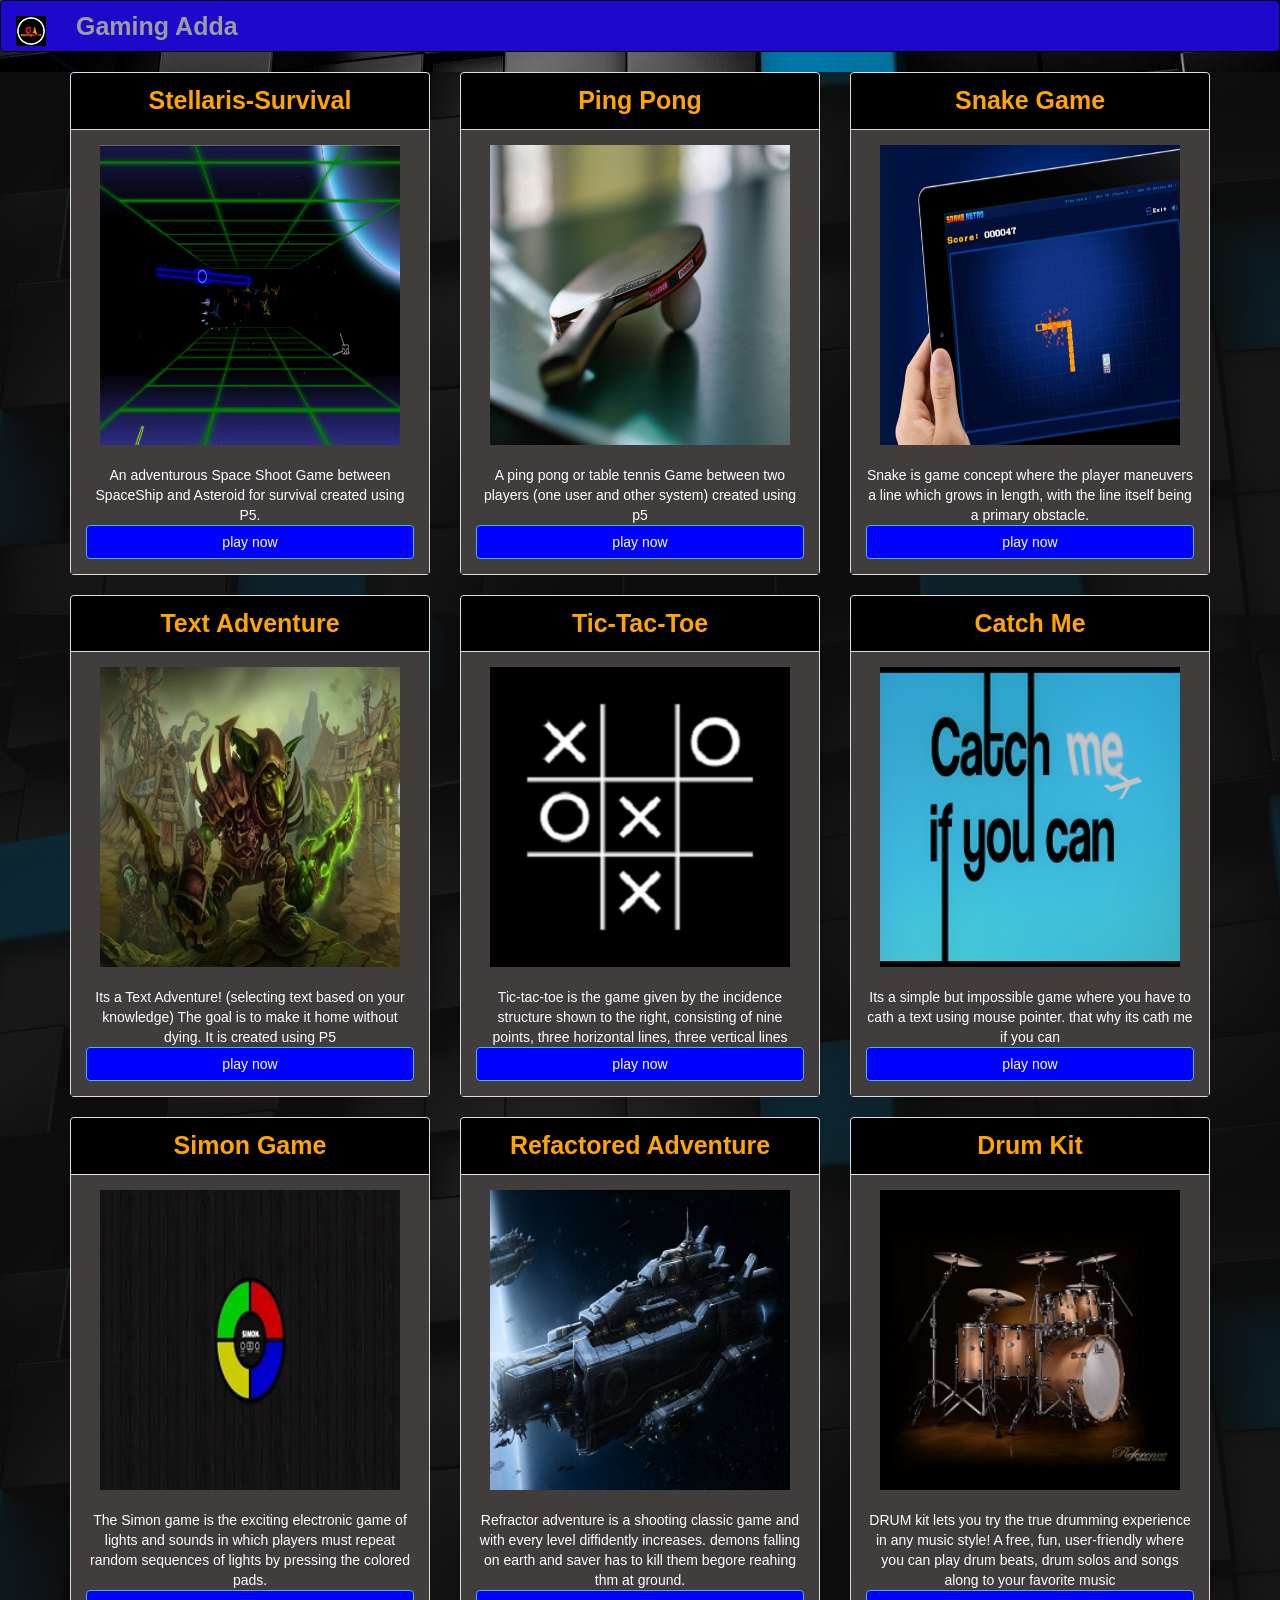
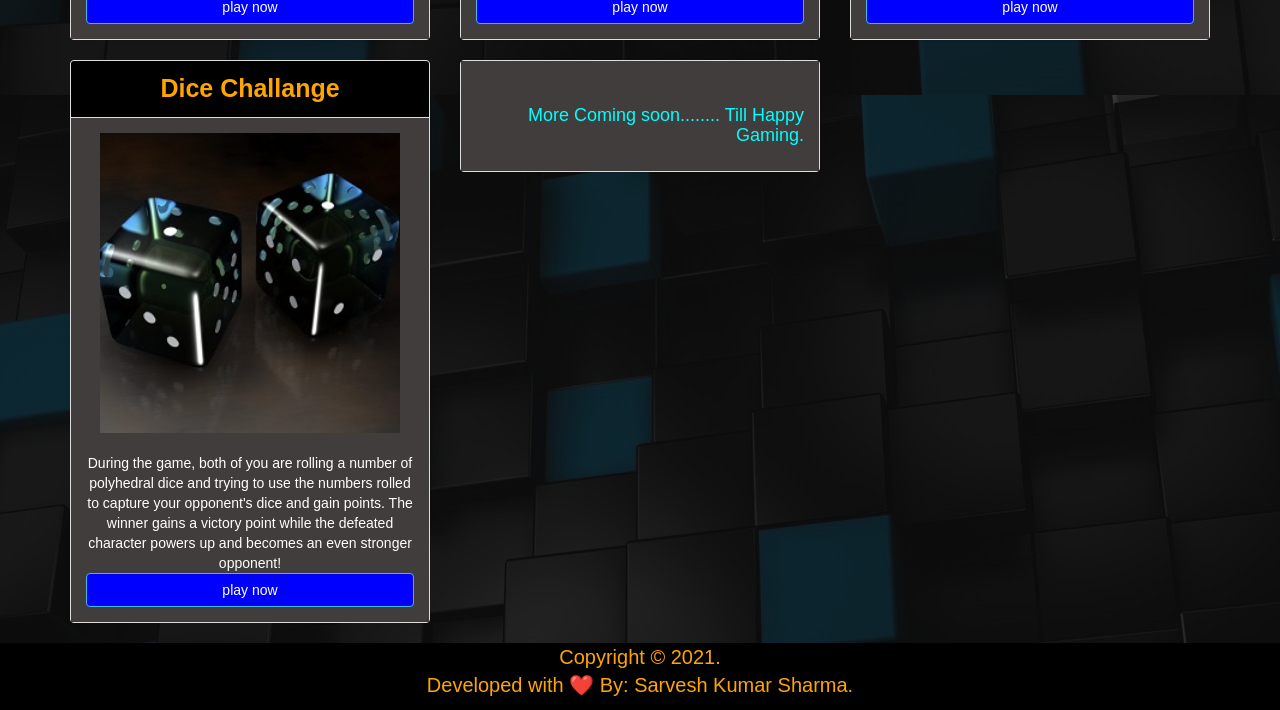
<file: index.html>
<!DOCTYPE html>
<html lang="en">

<head>
    <meta charset="UTF-8">
    <meta name="viewport" content="width=device-width, initial-scale=1.0">
    <title>welcome to Games ADDa</title>
    <link rel="stylesheet" href="https://maxcdn.bootstrapcdn.com/bootstrap/3.3.7/css/bootstrap.min.css">
    <script src="https://ajax.googleapis.com/ajax/libs/jquery/3.2.1/jquery.min.js"></script>
    <script src="https://maxcdn.bootstrapcdn.com/bootstrap/3.3.7/js/bootstrap.min.js"></script>
    <link href="https://fonts.googleapis.com/css?family=Montserrat" rel="stylesheet">
    <link rel="stylesheet" href="css/index.css">
</head>

<body>
    <nav class="navbar navbar-inverse " style="background-color: rgb(29, 9, 204);">
        <div class="container-fluid">
            <div class="navbar-header">
                <a class="navbar-brand" href="#"><img src="re/logo.jpg" width="30" height="30" alt=""></a>
            </div>
            <ul class="nav navbar-nav">
                <li>
                    <a style="font-size: 25px;font-weight: 900;" href="#">Gaming Adda</a>
                </li>
            </ul>
        </div>
    </nav>
    <div style="background-color: rgb(15, 15, 15,0.8); ">
        <div class="container ">
            <div class="row row-style-login-page-pannel ">
                <div class=" col-md-4 col-sm-6 col-xs-12 ">
                    <div class="panel panel-default ">
                        <div class="panel-heading or " style="background-color: black;color: orange; ">Stellaris-Survival</div>
                        <div class="panel-body nacho ">
                            <center>
                                <img class="img-responsive" src="re/space.jpg" height="250" width="250">
                                <br>An adventurous Space Shoot Game between SpaceShip and Asteroid for survival created using P5.<br>
                            </center>

                            <a href="Stellaris Survival/index.html" class="btn btn-info btn btn-primary form-control orange " role="button " target="blank ">play now</a>
                        </div>
                    </div>
                </div>
                <div class=" col-md-4 col-sm-6 col-xs-12 ">
                    <div class="panel panel-default ">
                        <div class="panel-heading or " style="background-color: black;color: orange; ">Ping Pong</div>
                        <div class="panel-body nacho ">
                            <center>
                                <img class="img-responsive" src="re/ping pong.jpg" height="250" width="250">
                                <br>A ping pong or table tennis Game between two players (one user and other system) created using p5<br>
                            </center>

                            <a href="Ping Pong/index.html" class="btn btn-info btn btn-primary form-control orange " role="button " target="blank ">play now</a>
                        </div>
                    </div>
                </div>
                <div class=" col-md-4 col-sm-6 col-xs-12 ">
                    <div class="panel panel-default ">
                        <div class="panel-heading or " style="background-color: black;color: orange; ">Snake Game</div>
                        <div class="panel-body nacho ">
                            <center>
                                <img class="img-responsive " src="re/snakegame.jpg" height="250" width="250">
                                <br>Snake is game concept where the player maneuvers a line which grows in length, with the line itself being a primary obstacle. <br>
                            </center>

                            <a href="Snake eat Game/index.html" class="btn btn-info btn btn-primary form-control orange " role="button " target="blank ">play now</a>
                        </div>
                    </div>
                </div>
                <div class=" col-md-4 col-sm-6 col-xs-12 ">
                    <div class="panel panel-default ">
                        <div class="panel-heading or " style="background-color: black;color: orange; ">Text Adventure</div>
                        <div class="panel-body nacho ">
                            <center>
                                <img class="img-responsive " src="re/textadventure.jpg" height="250" width="250">
                                <br>Its a Text Adventure! (selecting text based on your knowledge) The goal is to make it home without dying. It is created using P5<br>
                            </center>

                            <a href="Text Adventure/index.html " class="btn btn-info btn btn-primary form-control orange " role="button " target="blank ">play now</a>
                        </div>
                    </div>
                </div>
                <div class=" col-md-4 col-sm-6 col-xs-12 ">
                    <div class="panel panel-default ">
                        <div class="panel-heading or " style="background-color: black;color: orange; ">Tic-Tac-Toe</div>
                        <div class="panel-body nacho ">
                            <center>
                                <img class="img-responsive " src="re/tic.jpg " height="250 " width="250 ">
                                <br>Tic-tac-toe is the game given by the incidence structure shown to the right, consisting of nine points, three horizontal lines, three vertical lines<br>
                            </center>

                            <a href="Tic-Tac-Toe/index.html " class="btn btn-info btn btn-primary form-control orange " role="button " target="blank ">play now</a>
                        </div>
                    </div>
                </div>
                <div class=" col-md-4 col-sm-6 col-xs-12 ">
                    <div class="panel panel-default ">
                        <div class="panel-heading or " style="background-color: black;color: orange; ">Catch Me</div>
                        <div class="panel-body nacho ">
                            <center>
                                <img class="img-responsive " src="re/catch.jpg" height="250 " width="250 ">
                                <br>Its a simple but impossible game where you have to cath a text using mouse pointer. that why its cath me if you can<br>
                            </center>

                            <a href="Catch Me If You Can/index.html " class="btn btn-info btn btn-primary form-control orange " role="button " target="blank ">play now</a>
                        </div>
                    </div>
                </div>
                <div class=" col-md-4 col-sm-6 col-xs-12 ">
                    <div class="panel panel-default ">
                        <div class="panel-heading or " style="background-color: black;color: orange; ">Simon Game</div>
                        <div class=" panel-body nacho ">
                            <center>
                                <img class="img-responsive " src="re/simon.jpg " height="250 " width="250 ">
                                <br>The Simon game is the exciting electronic game of lights and sounds in which players must repeat random sequences of lights by pressing the colored pads.
                                <br>
                            </center>
                            <a href="Simon Game/index.html" class="btn btn-info btn btn-primary form-control orange " role="button " target="blank ">play now</a>
                        </div>
                    </div>
                </div>
                <div class=" col-md-4 col-sm-6 col-xs-12 ">
                    <div class="panel panel-default ">
                        <div class="panel-heading or " style="background-color: black;color: orange; ">Refactored Adventure</div>
                        <div class="panel-body nacho ">
                            <center> <img class="img-responsive " src="re/invasion.jpg " height="250 " width="250 ">
                                <br>Refractor adventure is a shooting classic game and with every level diffidently increases. demons falling on earth and saver has to kill them begore reahing thm at ground.
                                <br>
                            </center>
                            <a href="refactored adventure/index.html" class="btn btn-info btn btn-primary form-control orange " role="button " target="blank ">play now</a>

                        </div>
                    </div>
                </div>

                <div class=" col-md-4 col-sm-6 col-xs-12 ">
                    <div class="panel panel-default ">
                        <div class="panel-heading or " style="background-color: black;color: orange; ">Drum Kit</div>
                        <div class="panel-body nacho ">
                            <center>
                                <img class="img-responsive " src="re/drum.jpg " height="250 " width="250 ">
                                <br>DRUM kit lets you try the true drumming experience in any music style! A free, fun, user-friendly where you can play drum beats, drum solos and songs along to your favorite music<br>
                            </center>

                            <a href="Drum Kit/index.html " class="btn btn-info btn btn-primary form-control orange " role="button " target="blank ">play now</a>
                        </div>
                    </div>
                </div>
                <div class=" col-md-4 col-sm-6 col-xs-12 ">
                    <div class="panel panel-default ">
                        <div class="panel-heading or " style="background-color: black;color: orange; ">Dice Challange</div>
                        <div class="panel-body nacho ">
                            <center>
                                <img class="img-responsive " src="re/dice.jpg " height="250 " width="250 ">
                                <br>During the game, both of you are rolling a number of polyhedral dice and trying to use the numbers rolled to capture your opponent's dice and gain points. The winner gains a victory point while the defeated character powers up and becomes an even stronger opponent!<br>
                            </center>

                            <a href="Dicee Challenge/dicee.html " class="btn btn-info btn btn-primary form-control orange " role="button " target="blank ">play now</a>
                        </div>
                    </div>
                </div>
                <div class=" col-md-4 col-sm-6 col-xs-12 ">
                    <div class="panel panel-default ">
                        <div class="panel-body nacho ">
                            <h4 style="color:aqua; text-align: right; margin-top: 3rem;">More Coming soon........ Till Happy Gaming.</h5>
                        </div>
                    </div>
                </div>
                
            </div>
        </div>
    </div>
    <nav class="footer-copyright ">
        <div class="container-fluid " style="background-color: black; color: #888 ">
            <p style="font-size: 20px; text-align: center; color: orange; ">
                Copyright © 2021. <br> Developed with ❤️ By: Sarvesh Kumar Sharma.
            </p>
        </div>
    </nav>
</body>

</html>
</file>
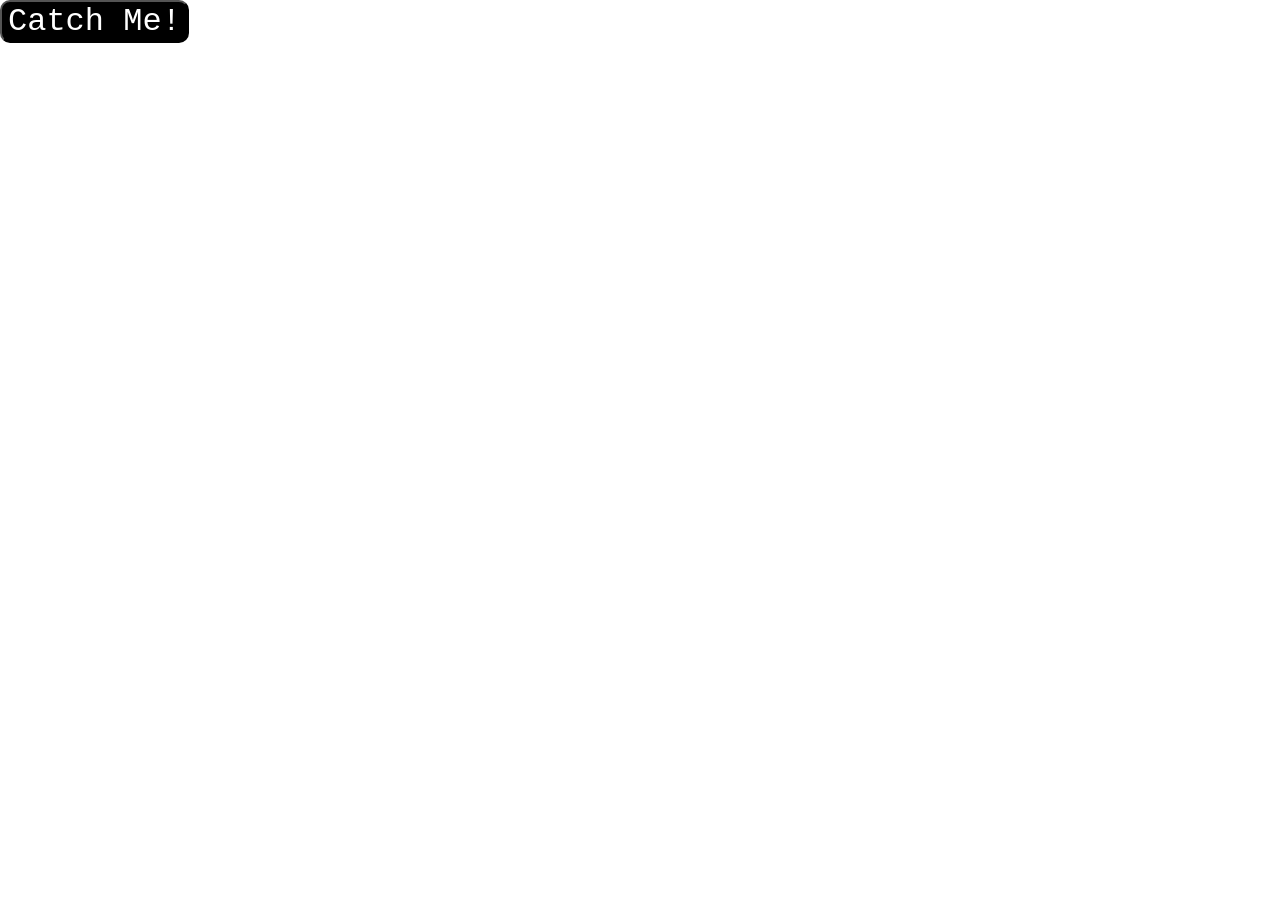
<file: Catch Me If You Can/index.html>
<!--Version 3 Final Version-->
<!DOCTYPE html>
<html lang="en">

<head>
    <meta charset="UTF-8" />
    <meta name="viewport" content="width=device-width, initial-scale=1.0" />
    <meta http-equiv="X-UA-Compatible" content="ie=edge" />
    <title>Catch Me</title>
    <script defer src="script.js"></script>
    <style>
        body {
            margin: 0;
            width: 100vw;
            height: 100vh;
            overflow: hidden;
        }
        
        #evil-button {
            position: absolute;
            white-space: nowrap;
            font-size: 2rem;
            background-color: black;
            color: white;
            border-radius: 10px;
            font-family: "Courier New", Courier, monospace;
        }
    </style>
</head>

<body>
    <button id="evil-button">Catch Me!</button>



</body>

</html>
</file>
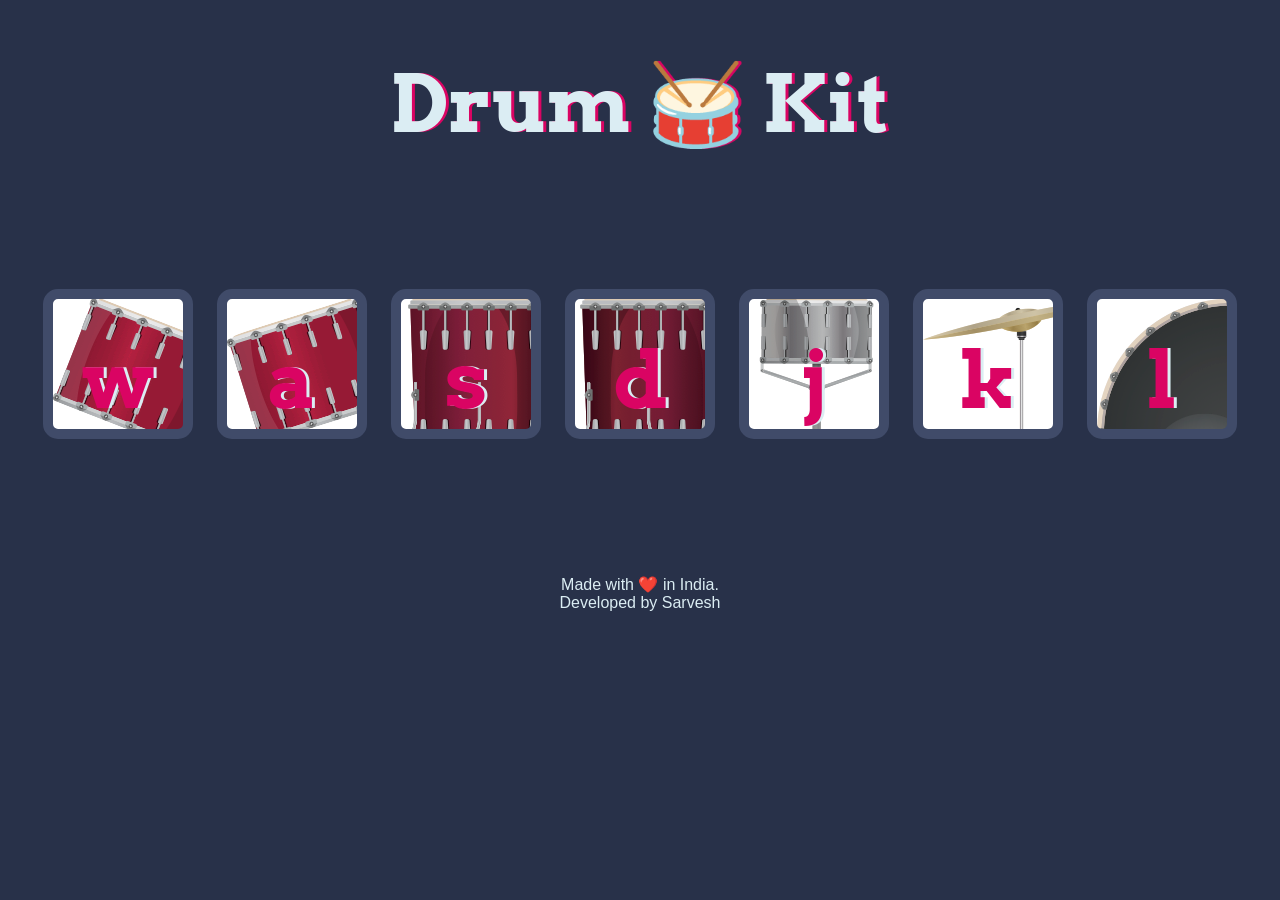
<file: Drum Kit/index.html>
<!DOCTYPE html>
<html lang="en" dir="ltr">

<head>
    <meta charset="utf-8">
    <title>Drum Kit</title>
    <link rel="stylesheet" href="styles.css">
    <link href="https://fonts.googleapis.com/css?family=Arvo" rel="stylesheet">
</head>

<body>
    <h1 id="title">Drum 🥁 Kit</h1>
    <div class="set">
        <button class="w drum">w</button>
        <button class="a drum">a</button>
        <button class="s drum">s</button>
        <button class="d drum">d</button>
        <button class="j drum">j</button>
        <button class="k drum">k</button>
        <button class="l drum">l</button>
    </div>


    <script src="index.js" charset="utf-8"></script>

    <footer>
        Made with ❤️ in India. <br> Developed by Sarvesh
    </footer>
</body>

</html>
</file>
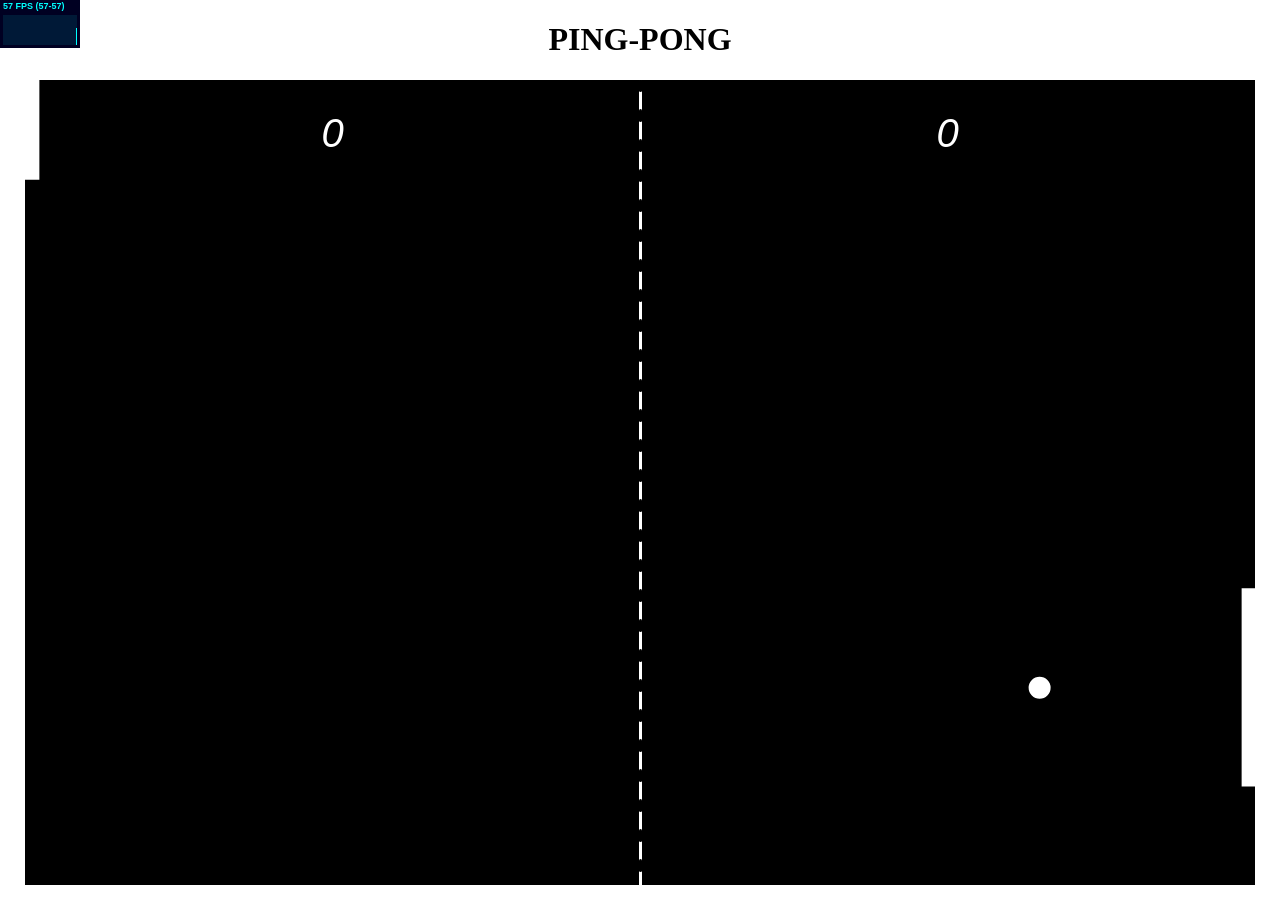
<file: Ping Pong/index.html>
<!DOCTYPE html>
<html>

<head></head>

<body>
<h1 align="center"> PING-PONG</h1>
  <div id="game_window" align="center">
    <script src="p5.min.js"></script>
    <script src="addons/p5.dom.min.js"></script>
    <script src="addons/p5.sound.min.js"></script>

    <script src="sketch.js"></script>
    <script src="ball.js"></script>
    <script src="bar.js"></script>




    <script>
      (function () { var script = document.createElement('script'); script.onload = function () { var stats = new Stats(); stats.domElement.style.cssText = 'position:fixed;left:0;top:0;z-index:10000'; document.body.appendChild(stats.domElement); requestAnimationFrame(function loop() { stats.update(); requestAnimationFrame(loop) }); }; script.src = 'stats.js'; document.head.appendChild(script); })()
    </script>

  </div>


</body>

</html>
</file>
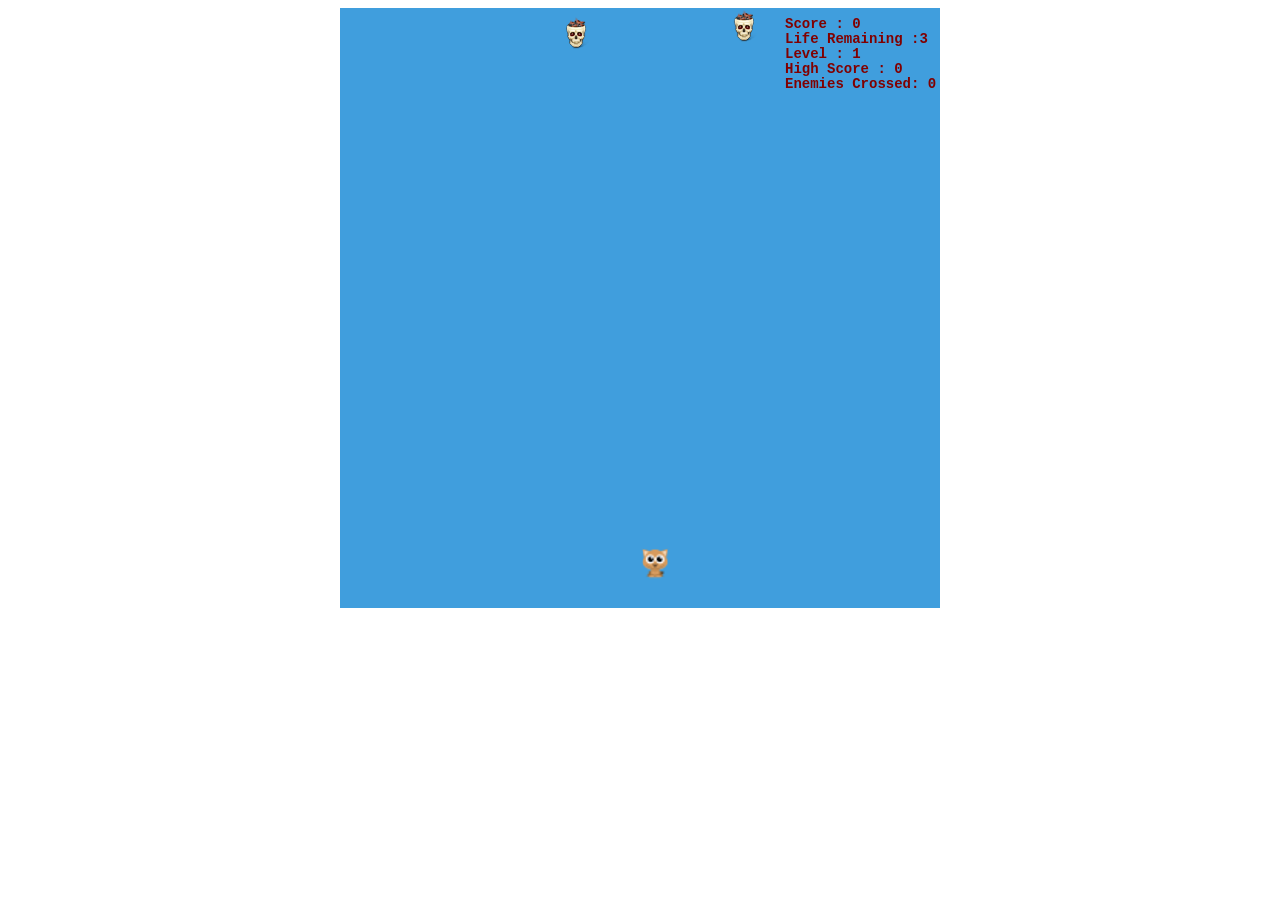
<file: refactored adventure/index.html>
<!DOCTYPE html PUBLIC "-//W3C//DTD XHTML 1.0 Transitional//EN" "http://www.w3.org/TR/xhtml1/DTD/xhtml1-transitional.dtd">
<html>
  <head>
    <title>Invasion Game</title>
		<link href="css/sweetalert.css" media="all" rel="stylesheet" type="text/css"  />
    <link href="css/style.css" media="all" rel="stylesheet" type="text/css" />
	<script src="scripts/sweetalert.min.js"></script>  
	<script language="javascript" src="scripts/jquery.min.js" type="text/javascript"> </script>	
	<script language="javascript" src="scripts/util.js" type="text/javascript"></script>
	<script language="javascript" src="scripts/sprite.js" type="text/javascript"></script>
	<script language="javascript" src="scripts/sound.js" type="text/javascript"></script>
	<script src="scripts/game.js"></script>	
	<script src="scripts/key_status.js"></script>
	<script src="scripts/jquery.hotkeys.js"></script>

  </head>
  <body>
    	<div id="gameid" style="text-align: center">

		</div>
    
  </body>
</html>
</file>
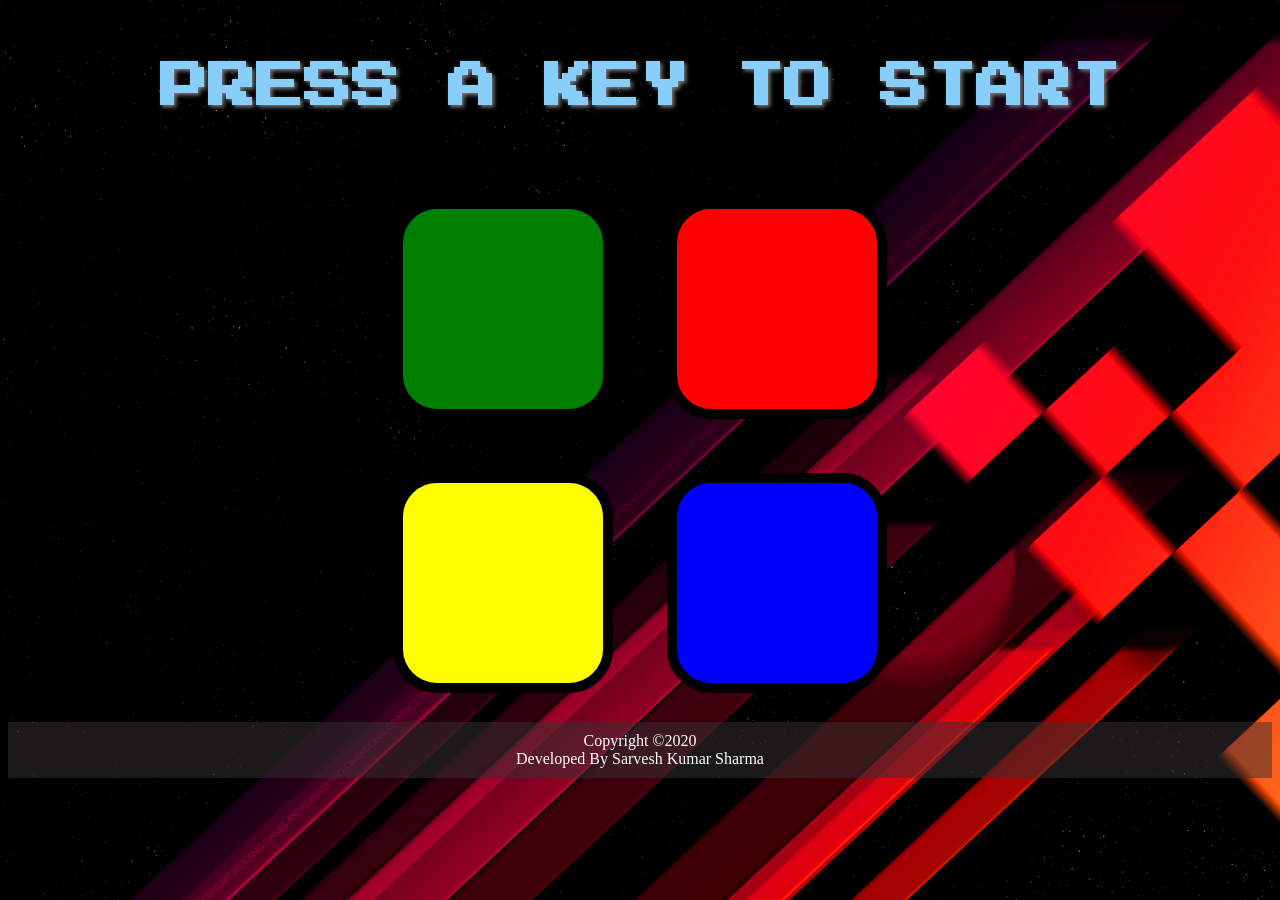
<file: Simon Game/index.html>
<!DOCTYPE html>
<html lang="en" dir="ltr">

<head>
    <meta charset="utf-8">
    <title>Simon-game</title>
    <link rel="stylesheet" href="css/styles.css">
    <link href="https://fonts.googleapis.com/css?family=Press+Start+2P" rel="stylesheet">
</head>

<body>
    <h1 id="level-title">Press A Key to Start</h1>
    <div class="container">
        <div lass="row">

            <div type="button" id="green" class="btn green">

            </div>

            <div type="button" id="red" class="btn red">

            </div>
        </div>

        <div class="row">

            <div type="button" id="yellow" class="btn yellow">

            </div>
            <div type="button" id="blue" class="btn blue">

            </div>

        </div>

    </div>

    <script src="https://ajax.googleapis.com/ajax/libs/jquery/3.3.1/jquery.min.js"></script>
    <script src="game.js" charset="utf-8"></script>
    <footer style="text-align: center;background-color: rgb(54, 51, 51,0.5); padding:10px;color: white;"> Copyright &copy;2020 <br> Developed By Sarvesh Kumar Sharma
    </footer>
</body>

</html>
</file>
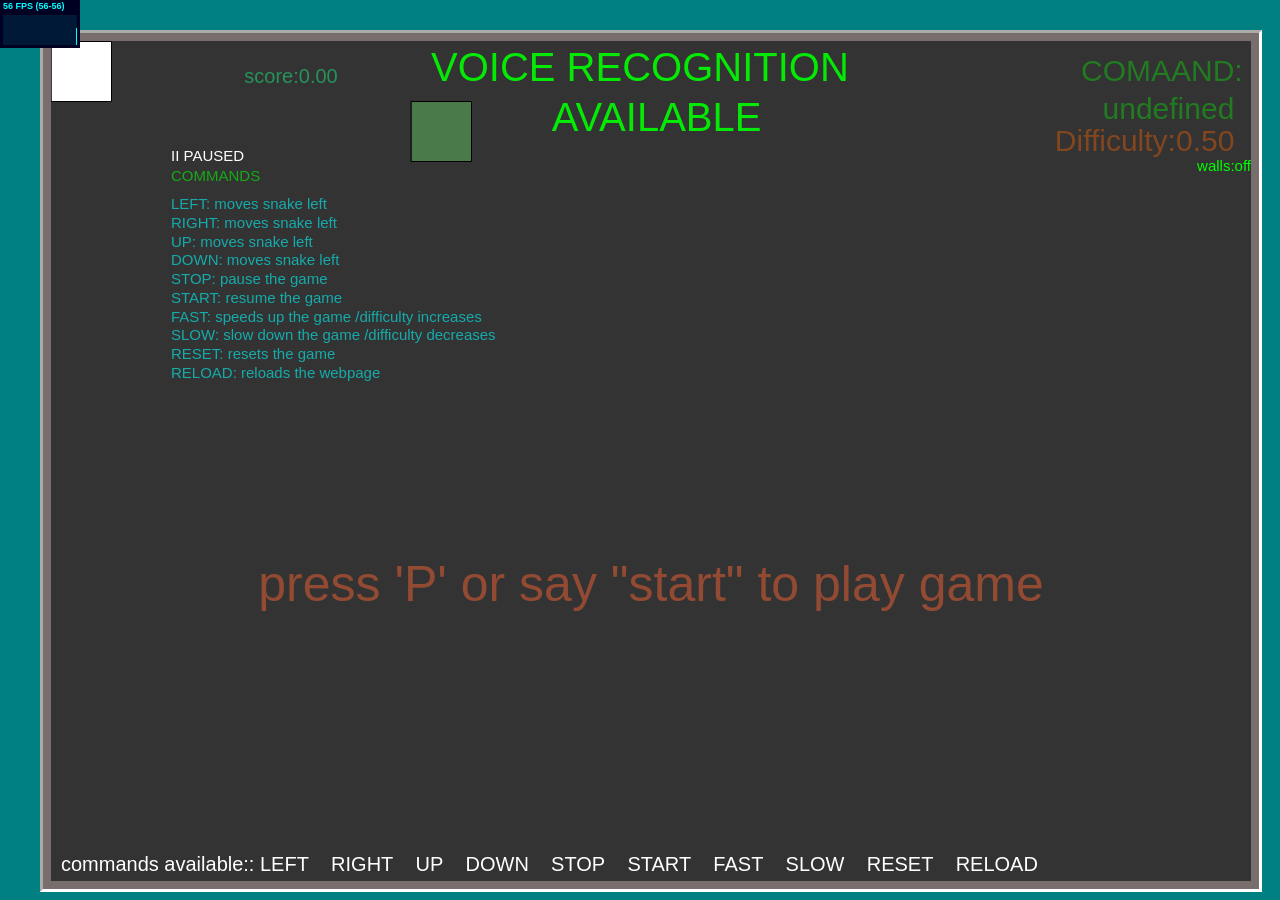
<file: Snake eat Game/index.html>
<!DOCTYPE html>
<html>
  <head>
    <link rel="stylesheet" href="css/style.css">
    <script src="p5.min.js"></script>
    <script src="addons/p5.dom.min.js"></script>
    <script src="addons/p5.speech.js"></script>
    <!-- <style src="css/style.css"></style> -->
    
    <script src="sketch.js"></script>
   <script src="snake.js"></script>
  
 
   
   

  </head>
  
  <body>
    <div id="game-container" draggable="true"></div>
      <script>
        (function () { var script = document.createElement('script'); script.onload = function () { var stats = new Stats(); stats.domElement.style.cssText = 'position:absolute;left:0;top:0;z-index:10000'; document.body.appendChild(stats.domElement); requestAnimationFrame(function loop() { stats.update(); requestAnimationFrame(loop) }); }; script.src = 'stats.js'; document.head.appendChild(script); })()
      </script>
  </body>
  
</html>
</file>
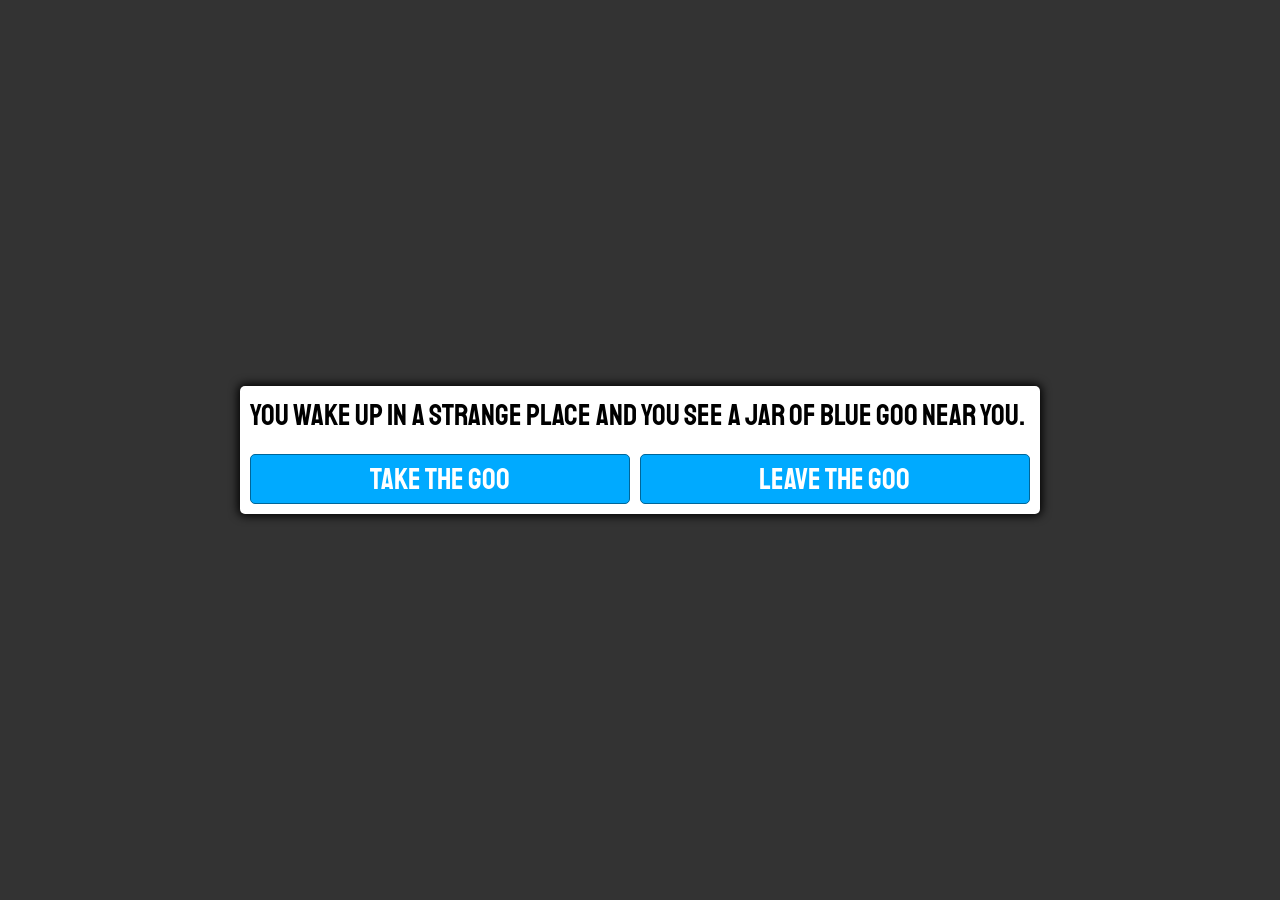
<file: Text Adventure/index.html>
<!DOCTYPE html>
<html lang="en">
<head>
  <meta charset="UTF-8">
  <meta name="viewport" content="width=device-width, initial-scale=1.0">
  <meta http-equiv="X-UA-Compatible" content="ie=edge">
  <link href="https://fonts.googleapis.com/css?family=Staatliches&display=swap" rel="stylesheet">
  <link href="style.css" rel="stylesheet">
  <script defer src="game.js"></script>
  <title>Text Adventure</title>
</head>
<body>
  <div class="container">
    <div id="text">Text</div>
    <div id="option-buttons" class="btn-grid">
      <button class="btn">Option 1</button>
      <button class="btn">Option 2</button>
      <button class="btn">Option 3</button>
      <button class="btn">Option 4</button>
    </div>
  </div>
</body>
</html>
</file>
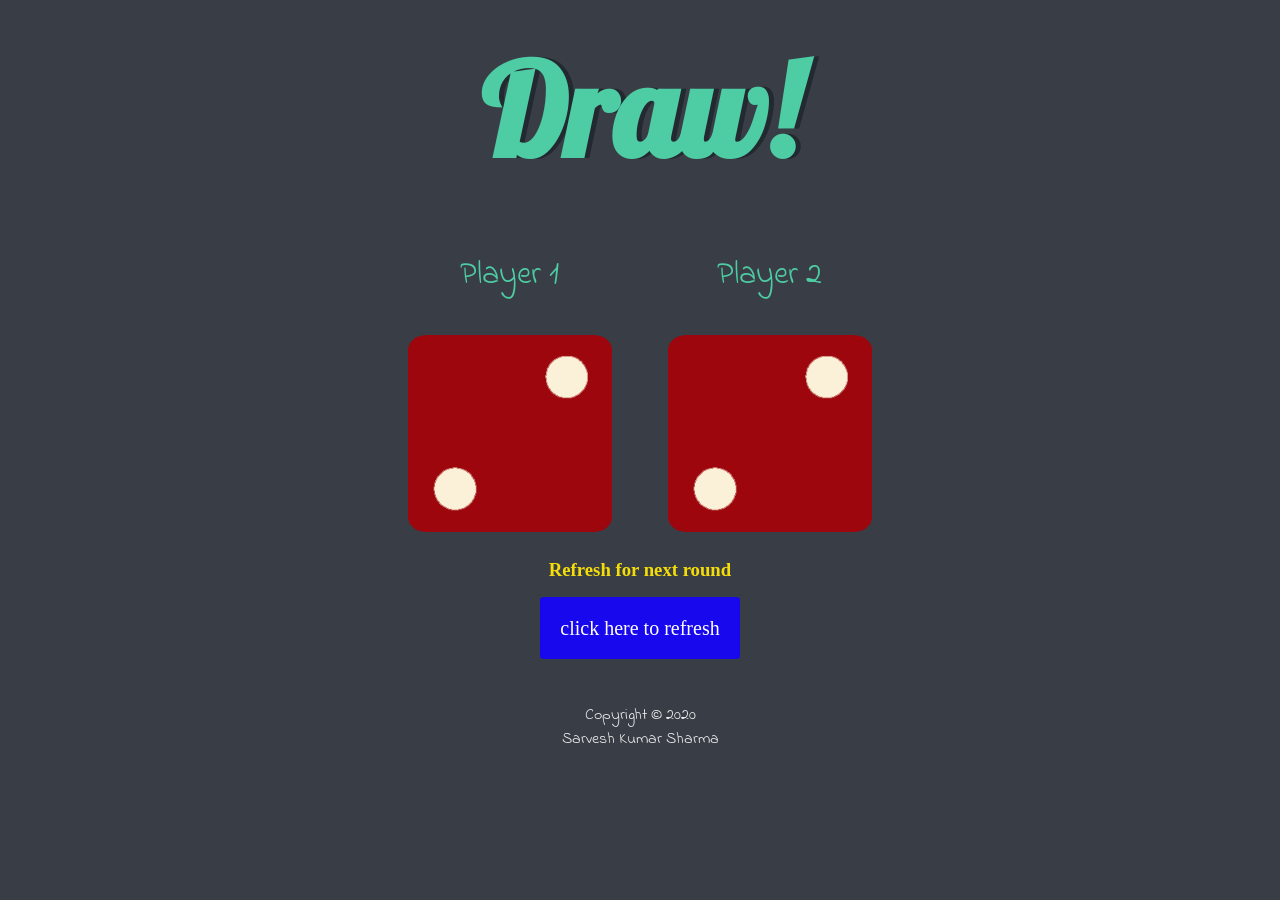
<file: Dicee Challenge/dicee.html>
<!DOCTYPE html>
<html lang="en" dir="ltr">

<head>
    <meta charset="utf-8">
    <title>Dicee</title>
    <link rel="stylesheet" href="styles.css">
    <link href="https://fonts.googleapis.com/css?family=Indie+Flower|Lobster" rel="stylesheet">

</head>

<body>

    <div class="container">
        <h1>Refresh Me</h1>

        <div class="dice">
            <p>Player 1</p>
            <img class="img1" src="images/dice6.png">
        </div>

        <div class="dice">
            <p>Player 2</p>
            <img class="img2" src="images/dice6.png">
        </div>
        <h3 style="color: rgb(245, 221, 9);"> Refresh for next round</h3><br>
        <a href="../Dicee Challenge/dicee.html" style="color: white; font-size: 20px; text-decoration: none; padding: 1em; background-color: rgb(23, 8, 238); border-radius: 3%;"> click here to refresh</a>
    </div>

    <script src="index.js" charset="utf-8"></script>
    <footer>
        Copyright &copy; 2020<br> Sarvesh Kumar Sharma
    </footer>
</body>



</html>
</file>
<file: css/index.css>
body {
    background-image: url(../re/background.jpg);
    background-position: center;
    margin: 0;
    padding: 0;
}

.or {
    background-color: rgb(16, 17, 17);
    text-align: center;
    font-size: 25px;
    color: orange;
    font-weight: bolder;
}

.nacho {
    background-color: rgb(66, 61, 61);
    color: white;
    text-align: justify;
}

.nacho:hover {
    background-color: rgb(53, 51, 51);
}

.orange {
    background-color: blue;
}

.orange:hover {
    background-color: red;
    transition: 1s;
}

.container img{
    height: 300px !important;
    width: 300px !important;
}
</file>
<file: Drum Kit/styles.css>
body {
  text-align: center;
  background-color: #283149;
}

h1 {
  font-size: 5rem;
  color: #DBEDF3;
  font-family: "Arvo", cursive;
  text-shadow: 3px 0 #DA0463;

}

footer {
  color: #DBEDF3;
  font-family: sans-serif;
}

.w {
  background-image: url("images/tom1.png");
}

.a {
  background-image: url("images/tom2.png");
}

.s {
  background-image: url("images/tom3.png");
}

.d {
  background-image: url("images/tom4.png");
}

.j {
  background-image: url("images/snare.png");
}

.k {
  background-image: url("images/crash.png");
}

.l {
  background-image: url("images/kick.png");
}

.set {
  margin: 10% auto;
}

.pressed {
  box-shadow: 0 3px 4px 0 #DBEDF3;
  opacity: 0.5;
}

.red {
  color: red;
}

.drum {
  outline: none;
  border: 10px solid #404B69;
  font-size: 5rem;
  font-family: 'Arvo', cursive;
  line-height: 2;
  font-weight: 900;
  color: #DA0463;
  text-shadow: 3px 0 #DBEDF3;
  border-radius: 15px;
  display: inline-block;
  width: 150px;
  height: 150px;
  text-align: center;
  margin: 10px;
  background-color: white;
}
</file>
<file: refactored adventure/css/sweetalert.css>
body.stop-scrolling {
  height: 100%;
  overflow: hidden; }

.sweet-overlay {
  background-color: black;
  /* IE8 */
  -ms-filter: "progid:DXImageTransform.Microsoft.Alpha(Opacity=40)";
  /* IE8 */
  background-color: rgba(0, 0, 0, 0.4);
  position: fixed;
  left: 0;
  right: 0;
  top: 0;
  bottom: 0;
  display: none;
  z-index: 10000; }

.sweet-alert {
  background-color: white;
  font-family: 'Open Sans', 'Helvetica Neue', Helvetica, Arial, sans-serif;
  width: 478px;
  padding: 17px;
  border-radius: 5px;
  text-align: center;
  position: fixed;
  left: 50%;
  top: 50%;
  margin-left: -256px;
  margin-top: -200px;
  overflow: hidden;
  display: none;
  z-index: 99999; }
  @media all and (max-width: 540px) {
    .sweet-alert {
      width: auto;
      margin-left: 0;
      margin-right: 0;
      left: 15px;
      right: 15px; } }
  .sweet-alert h2 {
    color: #575757;
    font-size: 30px;
    text-align: center;
    font-weight: 600;
    text-transform: none;
    position: relative;
    margin: 25px 0;
    padding: 0;
    line-height: 40px;
    display: block; }
  .sweet-alert p {
    color: #797979;
    font-size: 16px;
    text-align: center;
    font-weight: 300;
    position: relative;
    text-align: inherit;
    float: none;
    margin: 0;
    padding: 0;
    line-height: normal; }
  .sweet-alert fieldset {
    border: none;
    position: relative; }
  .sweet-alert .sa-error-container {
    background-color: #f1f1f1;
    margin-left: -17px;
    margin-right: -17px;
    overflow: hidden;
    padding: 0 10px;
    max-height: 0;
    webkit-transition: padding 0.15s, max-height 0.15s;
    transition: padding 0.15s, max-height 0.15s; }
    .sweet-alert .sa-error-container.show {
      padding: 10px 0;
      max-height: 100px;
      webkit-transition: padding 0.2s, max-height 0.2s;
      transition: padding 0.25s, max-height 0.25s; }
    .sweet-alert .sa-error-container .icon {
      display: inline-block;
      width: 24px;
      height: 24px;
      border-radius: 50%;
      background-color: #ea7d7d;
      color: white;
      line-height: 24px;
      text-align: center;
      margin-right: 3px; }
    .sweet-alert .sa-error-container p {
      display: inline-block; }
  .sweet-alert .sa-input-error {
    position: absolute;
    top: 29px;
    right: 26px;
    width: 20px;
    height: 20px;
    opacity: 0;
    -webkit-transform: scale(0.5);
    transform: scale(0.5);
    -webkit-transform-origin: 50% 50%;
    transform-origin: 50% 50%;
    -webkit-transition: all 0.1s;
    transition: all 0.1s; }
    .sweet-alert .sa-input-error::before, .sweet-alert .sa-input-error::after {
      content: "";
      width: 20px;
      height: 6px;
      background-color: #f06e57;
      border-radius: 3px;
      position: absolute;
      top: 50%;
      margin-top: -4px;
      left: 50%;
      margin-left: -9px; }
    .sweet-alert .sa-input-error::before {
      -webkit-transform: rotate(-45deg);
      transform: rotate(-45deg); }
    .sweet-alert .sa-input-error::after {
      -webkit-transform: rotate(45deg);
      transform: rotate(45deg); }
    .sweet-alert .sa-input-error.show {
      opacity: 1;
      -webkit-transform: scale(1);
      transform: scale(1); }
  .sweet-alert input {
    width: 100%;
    box-sizing: border-box;
    border-radius: 3px;
    border: 1px solid #d7d7d7;
    height: 43px;
    margin-top: 10px;
    margin-bottom: 17px;
    font-size: 18px;
    box-shadow: inset 0px 1px 1px rgba(0, 0, 0, 0.06);
    padding: 0 12px;
    display: none;
    -webkit-transition: all 0.3s;
    transition: all 0.3s; }
    .sweet-alert input:focus {
      outline: none;
      box-shadow: 0px 0px 3px #c4e6f5;
      border: 1px solid #b4dbed; }
      .sweet-alert input:focus::-moz-placeholder {
        transition: opacity 0.3s 0.03s ease;
        opacity: 0.5; }
      .sweet-alert input:focus:-ms-input-placeholder {
        transition: opacity 0.3s 0.03s ease;
        opacity: 0.5; }
      .sweet-alert input:focus::-webkit-input-placeholder {
        transition: opacity 0.3s 0.03s ease;
        opacity: 0.5; }
    .sweet-alert input::-moz-placeholder {
      color: #bdbdbd; }
    .sweet-alert input::-ms-clear {
      display: none; }
    .sweet-alert input:-ms-input-placeholder {
      color: #bdbdbd; }
    .sweet-alert input::-webkit-input-placeholder {
      color: #bdbdbd; }
  .sweet-alert.show-input input {
    display: block; }
  .sweet-alert .sa-confirm-button-container {
    display: inline-block;
    position: relative; }
  .sweet-alert .la-ball-fall {
    position: absolute;
    left: 50%;
    top: 50%;
    margin-left: -27px;
    margin-top: 4px;
    opacity: 0;
    visibility: hidden; }
  .sweet-alert button {
    background-color: #8CD4F5;
    color: white;
    border: none;
    box-shadow: none;
    font-size: 17px;
    font-weight: 500;
    -webkit-border-radius: 4px;
    border-radius: 5px;
    padding: 10px 32px;
    margin: 26px 5px 0 5px;
    cursor: pointer; }
    .sweet-alert button:focus {
      outline: none;
      box-shadow: 0 0 2px rgba(128, 179, 235, 0.5), inset 0 0 0 1px rgba(0, 0, 0, 0.05); }
    .sweet-alert button:hover {
      background-color: #7ecff4; }
    .sweet-alert button:active {
      background-color: #5dc2f1; }
    .sweet-alert button.cancel {
      background-color: #C1C1C1; }
      .sweet-alert button.cancel:hover {
        background-color: #b9b9b9; }
      .sweet-alert button.cancel:active {
        background-color: #a8a8a8; }
      .sweet-alert button.cancel:focus {
        box-shadow: rgba(197, 205, 211, 0.8) 0px 0px 2px, rgba(0, 0, 0, 0.0470588) 0px 0px 0px 1px inset !important; }
    .sweet-alert button[disabled] {
      opacity: .6;
      cursor: default; }
    .sweet-alert button.confirm[disabled] {
      color: transparent; }
      .sweet-alert button.confirm[disabled] ~ .la-ball-fall {
        opacity: 1;
        visibility: visible;
        transition-delay: 0s; }
    .sweet-alert button::-moz-focus-inner {
      border: 0; }
  .sweet-alert[data-has-cancel-button=false] button {
    box-shadow: none !important; }
  .sweet-alert[data-has-confirm-button=false][data-has-cancel-button=false] {
    padding-bottom: 40px; }
  .sweet-alert .sa-icon {
    width: 80px;
    height: 80px;
    border: 4px solid gray;
    -webkit-border-radius: 40px;
    border-radius: 40px;
    border-radius: 50%;
    margin: 20px auto;
    padding: 0;
    position: relative;
    box-sizing: content-box; }
    .sweet-alert .sa-icon.sa-error {
      border-color: #F27474; }
      .sweet-alert .sa-icon.sa-error .sa-x-mark {
        position: relative;
        display: block; }
      .sweet-alert .sa-icon.sa-error .sa-line {
        position: absolute;
        height: 5px;
        width: 47px;
        background-color: #F27474;
        display: block;
        top: 37px;
        border-radius: 2px; }
        .sweet-alert .sa-icon.sa-error .sa-line.sa-left {
          -webkit-transform: rotate(45deg);
          transform: rotate(45deg);
          left: 17px; }
        .sweet-alert .sa-icon.sa-error .sa-line.sa-right {
          -webkit-transform: rotate(-45deg);
          transform: rotate(-45deg);
          right: 16px; }
    .sweet-alert .sa-icon.sa-warning {
      border-color: #F8BB86; }
      .sweet-alert .sa-icon.sa-warning .sa-body {
        position: absolute;
        width: 5px;
        height: 47px;
        left: 50%;
        top: 10px;
        -webkit-border-radius: 2px;
        border-radius: 2px;
        margin-left: -2px;
        background-color: #F8BB86; }
      .sweet-alert .sa-icon.sa-warning .sa-dot {
        position: absolute;
        width: 7px;
        height: 7px;
        -webkit-border-radius: 50%;
        border-radius: 50%;
        margin-left: -3px;
        left: 50%;
        bottom: 10px;
        background-color: #F8BB86; }
    .sweet-alert .sa-icon.sa-info {
      border-color: #C9DAE1; }
      .sweet-alert .sa-icon.sa-info::before {
        content: "";
        position: absolute;
        width: 5px;
        height: 29px;
        left: 50%;
        bottom: 17px;
        border-radius: 2px;
        margin-left: -2px;
        background-color: #C9DAE1; }
      .sweet-alert .sa-icon.sa-info::after {
        content: "";
        position: absolute;
        width: 7px;
        height: 7px;
        border-radius: 50%;
        margin-left: -3px;
        top: 19px;
        background-color: #C9DAE1;
        left: 50%; }
    .sweet-alert .sa-icon.sa-success {
      border-color: #A5DC86; }
      .sweet-alert .sa-icon.sa-success::before, .sweet-alert .sa-icon.sa-success::after {
        content: '';
        -webkit-border-radius: 40px;
        border-radius: 40px;
        border-radius: 50%;
        position: absolute;
        width: 60px;
        height: 120px;
        background: white;
        -webkit-transform: rotate(45deg);
        transform: rotate(45deg); }
      .sweet-alert .sa-icon.sa-success::before {
        -webkit-border-radius: 120px 0 0 120px;
        border-radius: 120px 0 0 120px;
        top: -7px;
        left: -33px;
        -webkit-transform: rotate(-45deg);
        transform: rotate(-45deg);
        -webkit-transform-origin: 60px 60px;
        transform-origin: 60px 60px; }
      .sweet-alert .sa-icon.sa-success::after {
        -webkit-border-radius: 0 120px 120px 0;
        border-radius: 0 120px 120px 0;
        top: -11px;
        left: 30px;
        -webkit-transform: rotate(-45deg);
        transform: rotate(-45deg);
        -webkit-transform-origin: 0px 60px;
        transform-origin: 0px 60px; }
      .sweet-alert .sa-icon.sa-success .sa-placeholder {
        width: 80px;
        height: 80px;
        border: 4px solid rgba(165, 220, 134, 0.2);
        -webkit-border-radius: 40px;
        border-radius: 40px;
        border-radius: 50%;
        box-sizing: content-box;
        position: absolute;
        left: -4px;
        top: -4px;
        z-index: 2; }
      .sweet-alert .sa-icon.sa-success .sa-fix {
        width: 5px;
        height: 90px;
        background-color: white;
        position: absolute;
        left: 28px;
        top: 8px;
        z-index: 1;
        -webkit-transform: rotate(-45deg);
        transform: rotate(-45deg); }
      .sweet-alert .sa-icon.sa-success .sa-line {
        height: 5px;
        background-color: #A5DC86;
        display: block;
        border-radius: 2px;
        position: absolute;
        z-index: 2; }
        .sweet-alert .sa-icon.sa-success .sa-line.sa-tip {
          width: 25px;
          left: 14px;
          top: 46px;
          -webkit-transform: rotate(45deg);
          transform: rotate(45deg); }
        .sweet-alert .sa-icon.sa-success .sa-line.sa-long {
          width: 47px;
          right: 8px;
          top: 38px;
          -webkit-transform: rotate(-45deg);
          transform: rotate(-45deg); }
    .sweet-alert .sa-icon.sa-custom {
      background-size: contain;
      border-radius: 0;
      border: none;
      background-position: center center;
      background-repeat: no-repeat; }

/*
 * Animations
 */
@-webkit-keyframes showSweetAlert {
  0% {
    transform: scale(0.7);
    -webkit-transform: scale(0.7); }
  45% {
    transform: scale(1.05);
    -webkit-transform: scale(1.05); }
  80% {
    transform: scale(0.95);
    -webkit-transform: scale(0.95); }
  100% {
    transform: scale(1);
    -webkit-transform: scale(1); } }

@keyframes showSweetAlert {
  0% {
    transform: scale(0.7);
    -webkit-transform: scale(0.7); }
  45% {
    transform: scale(1.05);
    -webkit-transform: scale(1.05); }
  80% {
    transform: scale(0.95);
    -webkit-transform: scale(0.95); }
  100% {
    transform: scale(1);
    -webkit-transform: scale(1); } }

@-webkit-keyframes hideSweetAlert {
  0% {
    transform: scale(1);
    -webkit-transform: scale(1); }
  100% {
    transform: scale(0.5);
    -webkit-transform: scale(0.5); } }

@keyframes hideSweetAlert {
  0% {
    transform: scale(1);
    -webkit-transform: scale(1); }
  100% {
    transform: scale(0.5);
    -webkit-transform: scale(0.5); } }

@-webkit-keyframes slideFromTop {
  0% {
    top: 0%; }
  100% {
    top: 50%; } }

@keyframes slideFromTop {
  0% {
    top: 0%; }
  100% {
    top: 50%; } }

@-webkit-keyframes slideToTop {
  0% {
    top: 50%; }
  100% {
    top: 0%; } }

@keyframes slideToTop {
  0% {
    top: 50%; }
  100% {
    top: 0%; } }

@-webkit-keyframes slideFromBottom {
  0% {
    top: 70%; }
  100% {
    top: 50%; } }

@keyframes slideFromBottom {
  0% {
    top: 70%; }
  100% {
    top: 50%; } }

@-webkit-keyframes slideToBottom {
  0% {
    top: 50%; }
  100% {
    top: 70%; } }

@keyframes slideToBottom {
  0% {
    top: 50%; }
  100% {
    top: 70%; } }

.showSweetAlert[data-animation=pop] {
  -webkit-animation: showSweetAlert 0.3s;
  animation: showSweetAlert 0.3s; }

.showSweetAlert[data-animation=none] {
  -webkit-animation: none;
  animation: none; }

.showSweetAlert[data-animation=slide-from-top] {
  -webkit-animation: slideFromTop 0.3s;
  animation: slideFromTop 0.3s; }

.showSweetAlert[data-animation=slide-from-bottom] {
  -webkit-animation: slideFromBottom 0.3s;
  animation: slideFromBottom 0.3s; }

.hideSweetAlert[data-animation=pop] {
  -webkit-animation: hideSweetAlert 0.2s;
  animation: hideSweetAlert 0.2s; }

.hideSweetAlert[data-animation=none] {
  -webkit-animation: none;
  animation: none; }

.hideSweetAlert[data-animation=slide-from-top] {
  -webkit-animation: slideToTop 0.4s;
  animation: slideToTop 0.4s; }

.hideSweetAlert[data-animation=slide-from-bottom] {
  -webkit-animation: slideToBottom 0.3s;
  animation: slideToBottom 0.3s; }

@-webkit-keyframes animateSuccessTip {
  0% {
    width: 0;
    left: 1px;
    top: 19px; }
  54% {
    width: 0;
    left: 1px;
    top: 19px; }
  70% {
    width: 50px;
    left: -8px;
    top: 37px; }
  84% {
    width: 17px;
    left: 21px;
    top: 48px; }
  100% {
    width: 25px;
    left: 14px;
    top: 45px; } }

@keyframes animateSuccessTip {
  0% {
    width: 0;
    left: 1px;
    top: 19px; }
  54% {
    width: 0;
    left: 1px;
    top: 19px; }
  70% {
    width: 50px;
    left: -8px;
    top: 37px; }
  84% {
    width: 17px;
    left: 21px;
    top: 48px; }
  100% {
    width: 25px;
    left: 14px;
    top: 45px; } }

@-webkit-keyframes animateSuccessLong {
  0% {
    width: 0;
    right: 46px;
    top: 54px; }
  65% {
    width: 0;
    right: 46px;
    top: 54px; }
  84% {
    width: 55px;
    right: 0px;
    top: 35px; }
  100% {
    width: 47px;
    right: 8px;
    top: 38px; } }

@keyframes animateSuccessLong {
  0% {
    width: 0;
    right: 46px;
    top: 54px; }
  65% {
    width: 0;
    right: 46px;
    top: 54px; }
  84% {
    width: 55px;
    right: 0px;
    top: 35px; }
  100% {
    width: 47px;
    right: 8px;
    top: 38px; } }

@-webkit-keyframes rotatePlaceholder {
  0% {
    transform: rotate(-45deg);
    -webkit-transform: rotate(-45deg); }
  5% {
    transform: rotate(-45deg);
    -webkit-transform: rotate(-45deg); }
  12% {
    transform: rotate(-405deg);
    -webkit-transform: rotate(-405deg); }
  100% {
    transform: rotate(-405deg);
    -webkit-transform: rotate(-405deg); } }

@keyframes rotatePlaceholder {
  0% {
    transform: rotate(-45deg);
    -webkit-transform: rotate(-45deg); }
  5% {
    transform: rotate(-45deg);
    -webkit-transform: rotate(-45deg); }
  12% {
    transform: rotate(-405deg);
    -webkit-transform: rotate(-405deg); }
  100% {
    transform: rotate(-405deg);
    -webkit-transform: rotate(-405deg); } }

.animateSuccessTip {
  -webkit-animation: animateSuccessTip 0.75s;
  animation: animateSuccessTip 0.75s; }

.animateSuccessLong {
  -webkit-animation: animateSuccessLong 0.75s;
  animation: animateSuccessLong 0.75s; }

.sa-icon.sa-success.animate::after {
  -webkit-animation: rotatePlaceholder 4.25s ease-in;
  animation: rotatePlaceholder 4.25s ease-in; }

@-webkit-keyframes animateErrorIcon {
  0% {
    transform: rotateX(100deg);
    -webkit-transform: rotateX(100deg);
    opacity: 0; }
  100% {
    transform: rotateX(0deg);
    -webkit-transform: rotateX(0deg);
    opacity: 1; } }

@keyframes animateErrorIcon {
  0% {
    transform: rotateX(100deg);
    -webkit-transform: rotateX(100deg);
    opacity: 0; }
  100% {
    transform: rotateX(0deg);
    -webkit-transform: rotateX(0deg);
    opacity: 1; } }

.animateErrorIcon {
  -webkit-animation: animateErrorIcon 0.5s;
  animation: animateErrorIcon 0.5s; }

@-webkit-keyframes animateXMark {
  0% {
    transform: scale(0.4);
    -webkit-transform: scale(0.4);
    margin-top: 26px;
    opacity: 0; }
  50% {
    transform: scale(0.4);
    -webkit-transform: scale(0.4);
    margin-top: 26px;
    opacity: 0; }
  80% {
    transform: scale(1.15);
    -webkit-transform: scale(1.15);
    margin-top: -6px; }
  100% {
    transform: scale(1);
    -webkit-transform: scale(1);
    margin-top: 0;
    opacity: 1; } }

@keyframes animateXMark {
  0% {
    transform: scale(0.4);
    -webkit-transform: scale(0.4);
    margin-top: 26px;
    opacity: 0; }
  50% {
    transform: scale(0.4);
    -webkit-transform: scale(0.4);
    margin-top: 26px;
    opacity: 0; }
  80% {
    transform: scale(1.15);
    -webkit-transform: scale(1.15);
    margin-top: -6px; }
  100% {
    transform: scale(1);
    -webkit-transform: scale(1);
    margin-top: 0;
    opacity: 1; } }

.animateXMark {
  -webkit-animation: animateXMark 0.5s;
  animation: animateXMark 0.5s; }

@-webkit-keyframes pulseWarning {
  0% {
    border-color: #F8D486; }
  100% {
    border-color: #F8BB86; } }

@keyframes pulseWarning {
  0% {
    border-color: #F8D486; }
  100% {
    border-color: #F8BB86; } }

.pulseWarning {
  -webkit-animation: pulseWarning 0.75s infinite alternate;
  animation: pulseWarning 0.75s infinite alternate; }

@-webkit-keyframes pulseWarningIns {
  0% {
    background-color: #F8D486; }
  100% {
    background-color: #F8BB86; } }

@keyframes pulseWarningIns {
  0% {
    background-color: #F8D486; }
  100% {
    background-color: #F8BB86; } }

.pulseWarningIns {
  -webkit-animation: pulseWarningIns 0.75s infinite alternate;
  animation: pulseWarningIns 0.75s infinite alternate; }

@-webkit-keyframes rotate-loading {
  0% {
    transform: rotate(0deg); }
  100% {
    transform: rotate(360deg); } }

@keyframes rotate-loading {
  0% {
    transform: rotate(0deg); }
  100% {
    transform: rotate(360deg); } }

/* Internet Explorer 9 has some special quirks that are fixed here */
/* The icons are not animated. */
/* This file is automatically merged into sweet-alert.min.js through Gulp */
/* Error icon */
.sweet-alert .sa-icon.sa-error .sa-line.sa-left {
  -ms-transform: rotate(45deg) \9; }

.sweet-alert .sa-icon.sa-error .sa-line.sa-right {
  -ms-transform: rotate(-45deg) \9; }

/* Success icon */
.sweet-alert .sa-icon.sa-success {
  border-color: transparent\9; }

.sweet-alert .sa-icon.sa-success .sa-line.sa-tip {
  -ms-transform: rotate(45deg) \9; }

.sweet-alert .sa-icon.sa-success .sa-line.sa-long {
  -ms-transform: rotate(-45deg) \9; }

/*!
 * Load Awesome v1.1.0 (http://github.danielcardoso.net/load-awesome/)
 * Copyright 2015 Daniel Cardoso <@DanielCardoso>
 * Licensed under MIT
 */
.la-ball-fall,
.la-ball-fall > div {
  position: relative;
  -webkit-box-sizing: border-box;
  -moz-box-sizing: border-box;
  box-sizing: border-box; }

.la-ball-fall {
  display: block;
  font-size: 0;
  color: #fff; }

.la-ball-fall.la-dark {
  color: #333; }

.la-ball-fall > div {
  display: inline-block;
  float: none;
  background-color: currentColor;
  border: 0 solid currentColor; }

.la-ball-fall {
  width: 54px;
  height: 18px; }

.la-ball-fall > div {
  width: 10px;
  height: 10px;
  margin: 4px;
  border-radius: 100%;
  opacity: 0;
  -webkit-animation: ball-fall 1s ease-in-out infinite;
  -moz-animation: ball-fall 1s ease-in-out infinite;
  -o-animation: ball-fall 1s ease-in-out infinite;
  animation: ball-fall 1s ease-in-out infinite; }

.la-ball-fall > div:nth-child(1) {
  -webkit-animation-delay: -200ms;
  -moz-animation-delay: -200ms;
  -o-animation-delay: -200ms;
  animation-delay: -200ms; }

.la-ball-fall > div:nth-child(2) {
  -webkit-animation-delay: -100ms;
  -moz-animation-delay: -100ms;
  -o-animation-delay: -100ms;
  animation-delay: -100ms; }

.la-ball-fall > div:nth-child(3) {
  -webkit-animation-delay: 0ms;
  -moz-animation-delay: 0ms;
  -o-animation-delay: 0ms;
  animation-delay: 0ms; }

.la-ball-fall.la-sm {
  width: 26px;
  height: 8px; }

.la-ball-fall.la-sm > div {
  width: 4px;
  height: 4px;
  margin: 2px; }

.la-ball-fall.la-2x {
  width: 108px;
  height: 36px; }

.la-ball-fall.la-2x > div {
  width: 20px;
  height: 20px;
  margin: 8px; }

.la-ball-fall.la-3x {
  width: 162px;
  height: 54px; }

.la-ball-fall.la-3x > div {
  width: 30px;
  height: 30px;
  margin: 12px; }

/*
 * Animation
 */
@-webkit-keyframes ball-fall {
  0% {
    opacity: 0;
    -webkit-transform: translateY(-145%);
    transform: translateY(-145%); }
  10% {
    opacity: .5; }
  20% {
    opacity: 1;
    -webkit-transform: translateY(0);
    transform: translateY(0); }
  80% {
    opacity: 1;
    -webkit-transform: translateY(0);
    transform: translateY(0); }
  90% {
    opacity: .5; }
  100% {
    opacity: 0;
    -webkit-transform: translateY(145%);
    transform: translateY(145%); } }

@-moz-keyframes ball-fall {
  0% {
    opacity: 0;
    -moz-transform: translateY(-145%);
    transform: translateY(-145%); }
  10% {
    opacity: .5; }
  20% {
    opacity: 1;
    -moz-transform: translateY(0);
    transform: translateY(0); }
  80% {
    opacity: 1;
    -moz-transform: translateY(0);
    transform: translateY(0); }
  90% {
    opacity: .5; }
  100% {
    opacity: 0;
    -moz-transform: translateY(145%);
    transform: translateY(145%); } }

@-o-keyframes ball-fall {
  0% {
    opacity: 0;
    -o-transform: translateY(-145%);
    transform: translateY(-145%); }
  10% {
    opacity: .5; }
  20% {
    opacity: 1;
    -o-transform: translateY(0);
    transform: translateY(0); }
  80% {
    opacity: 1;
    -o-transform: translateY(0);
    transform: translateY(0); }
  90% {
    opacity: .5; }
  100% {
    opacity: 0;
    -o-transform: translateY(145%);
    transform: translateY(145%); } }

@keyframes ball-fall {
  0% {
    opacity: 0;
    -webkit-transform: translateY(-145%);
    -moz-transform: translateY(-145%);
    -o-transform: translateY(-145%);
    transform: translateY(-145%); }
  10% {
    opacity: .5; }
  20% {
    opacity: 1;
    -webkit-transform: translateY(0);
    -moz-transform: translateY(0);
    -o-transform: translateY(0);
    transform: translateY(0); }
  80% {
    opacity: 1;
    -webkit-transform: translateY(0);
    -moz-transform: translateY(0);
    -o-transform: translateY(0);
    transform: translateY(0); }
  90% {
    opacity: .5; }
  100% {
    opacity: 0;
    -webkit-transform: translateY(145%);
    -moz-transform: translateY(145%);
    -o-transform: translateY(145%);
    transform: translateY(145%); } }
</file>
<file: refactored adventure/css/style.css>
/* line 1 */

body {
    font-family: Verdana;
    font-size: 10pt;
}

#gameCanvas {
    background-color: rgb(64, 158, 221);
}
</file>
<file: Simon Game/css/styles.css>
body {
    text-align: center;
    background-image: url(../resources/back.jpg);
}

#level-title {
    font-family: 'Press Start 2P', cursive;
    font-size: 3rem;
    margin: 5%;
}

.container {
    display: block;
    width: 50%;
    margin: auto;
}

.btn {
    margin: 25px;
    display: inline-block;
    height: 200px;
    width: 200px;
    border: 10px solid black;
    border-radius: 20%;
}

.game-over {
    background-color: red;
    opacity: 0.8;
}

.red {
    background-color: red;
}

.green {
    background-color: green;
}

.blue {
    background-color: blue;
}

.yellow {
    background-color: yellow;
}

.pressed {
    box-shadow: 0 0 20px white;
    background-color: grey;
}

h1 {
    text-align: center;
    color: lightskyblue;
    text-transform: uppercase;
    font-size: 30px;
    text-shadow: 2px 2px 4px grey;
    animation: bounceIn 2s infinite alternate;
    -webkit-animation: bounceIn 2s infinite alternate;
}

@keyframes bounceIn {
    0% {
        transform: scale(0.1);
        opacity: 0;
    }
    60% {
        transform: scale(1.2);
        opacity: 1;
    }
    100% {
        transform: scale(1);
    }
}
</file>
<file: Snake eat Game/css/style.css>
body{

    background: teal;
}
div#stats{
    margin: 0px;
    position: relative;
    float: right;
}

div#game-container{
    background-color: darkslategrey;
 
}

canvas#game{
    position: relative;
    padding: 8px;
    background: #786e6e;
    border: inset;
    border-color: #fff;
}
</file>
<file: Text Adventure/style.css>
*, *::before, *::after {
    box-sizing: border-box;
    font-family: 'Staatliches', cursive;
    font-size: 30px;
  }
  
  body {
    padding: 0;
    margin: 0;
    display: flex;
    justify-content: center;
    align-items: center;
    width: 100vw;
    height: 100vh;
    background-color: #333;
  }
  
  .container {
    width: 800px;
    max-width: 80%;
    background-color: white;
    padding: 10px;
    border-radius: 5px;
    box-shadow: 0 0 10px 2px;
  }
  
  .btn-grid {
    display: grid;
    grid-template-columns: repeat(2, auto);
    gap: 10px;
    margin-top: 20px;
  }
  
  .btn {
    background-color: hsl(200, 100%, 50%);
    border: 1px solid hsl(200, 100%, 30%);
    border-radius: 5px;
    padding: 5px 10px;
    color: white;
    outline: none;
  }
  
  .btn:hover {
    border-color: black;
  }
</file>
<file: Dicee Challenge/styles.css>
.container {
  width: 70%;
  margin: auto;
  text-align: center;
}

.dice {
  text-align: center;
  display: inline-block;

}

body {
  background-color: #393E46;
}

h1 {
  margin: 30px;
  font-family: 'Lobster', cursive;
  text-shadow: 5px 0 #232931;
  font-size: 8rem;
  color: #4ECCA3;
}

p {
  font-size: 2rem;
  color: #4ECCA3;
  font-family: 'Indie Flower', cursive;
}

img {
  width: 80%;
}

footer {
  margin-top: 5%;
  color: #EEEEEE;
  text-align: center;
  font-family: 'Indie Flower', cursive;

}
</file>
